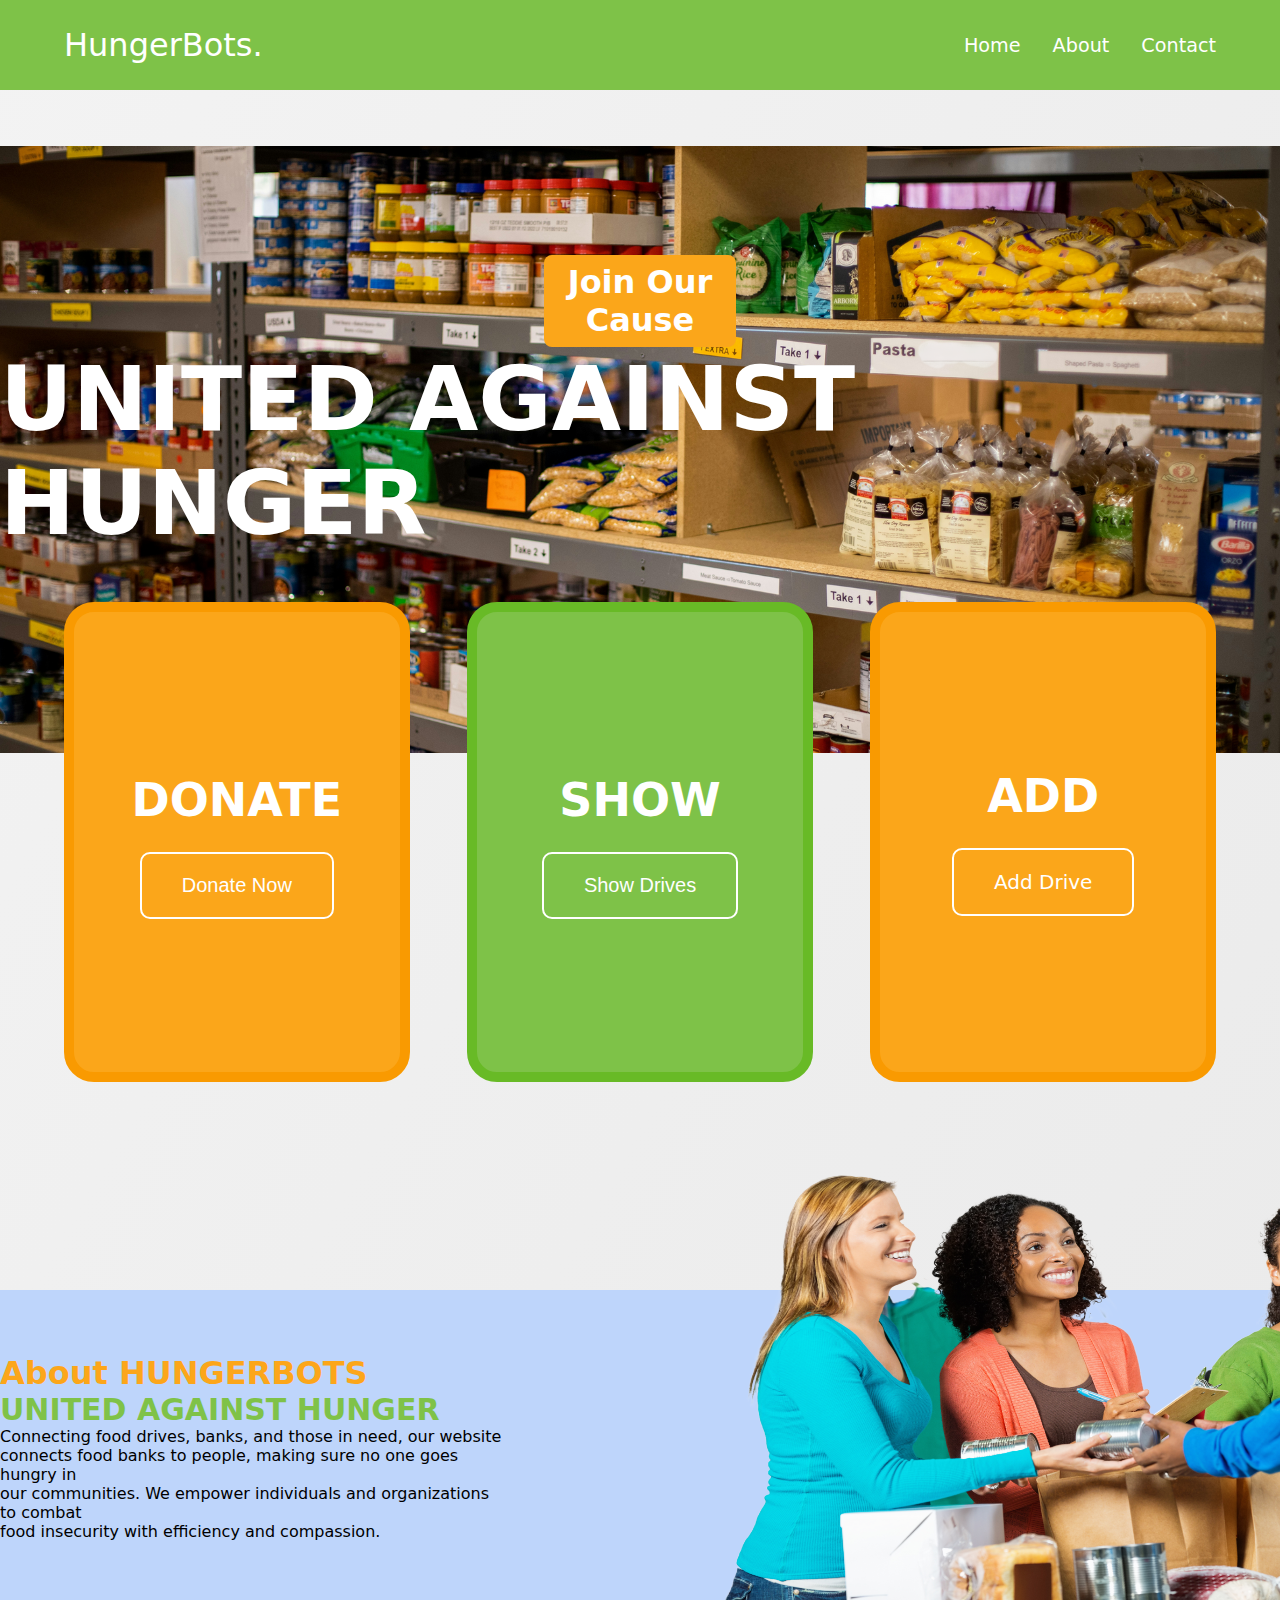
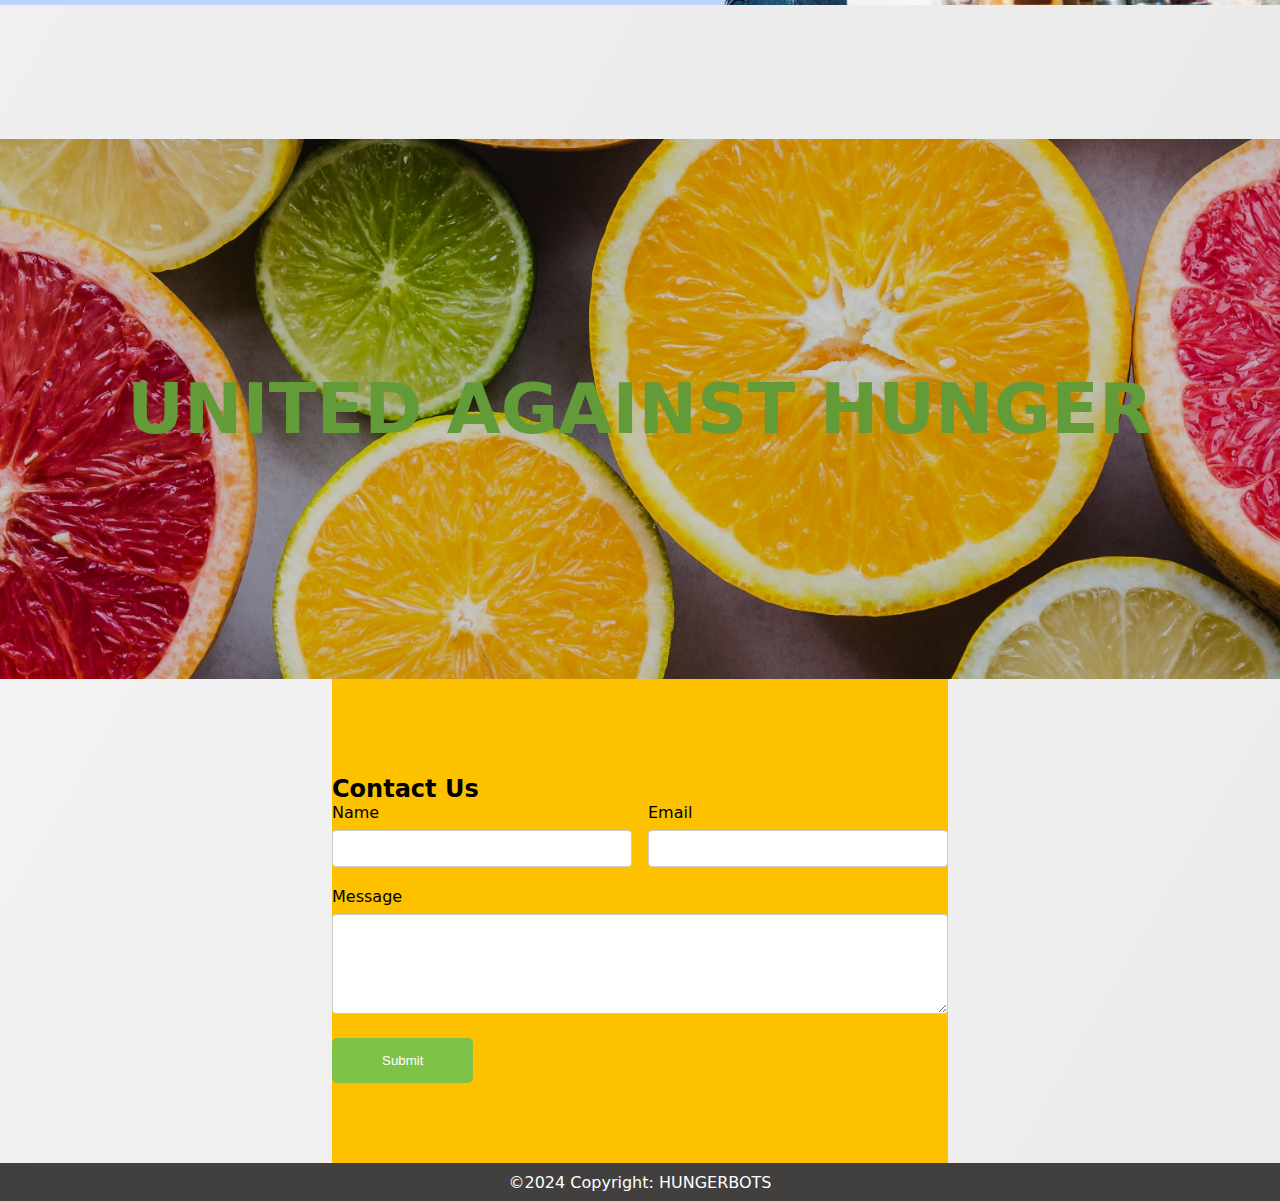
<file: index.html>
<!DOCTYPE html>
<html lang="en">
<head>
    <meta charset="UTF-8">
    <meta name="viewport" content="width=device-width, initial-scale=1.0">
    <link rel="shortcut icon" class="icon" type="x-icon" href="HUNGERBOTS.png">
    <title>HungerBots</title>
    <link rel="stylesheet" href="css.css">
    <link rel="stylesheet" href="https://cdnjs.cloudflare.com/ajax/libs/font-awesome/6.5.1/css/all.min.css" integrity="sha512-DTOQO9RWCH3ppGqcWaEA1BIZOC6xxalwEsw9c2QQeAIftl+Vegovlnee1c9QX4TctnWMn13TZye+giMm8e2LwA==" crossorigin="anonymous" referrerpolicy="no-referrer" />
</head>
<body>
    
    <!-- Header Section -->
    <header class="container">
        <div class="navbar-container">
            <nav>
                <h1><a class="home" href="#">HungerBots.</a></h1>
                <ul class="links">
                    <li><a href="#home-container">Home</a></li>
                    <li><a href="#about">About</a></li>
                    <li><a href="#contact">Contact</a></li>
                </ul>
            </nav>
        </div>
    </header>
    <!-- End Header Section -->

    <!-- Home Section -->
   <section class="home-container" id="home-container">
        <p>Join Our <span>Cause</span></p>
        <div class="home-title">
            <h1>UNITED AGAINST HUNGER</h1>
        </div>
   </section>
   <!-- End Home Section -->
   <!-- Cards Section -->
   <section class="cards-container">
        <div class="cards-donate card">
            <i class="fa-solid fa-hand-holding-dollar"></i>
            <h2>DONATE</h2>
            <a href="donate.html"><button class="hello">Donate Now</button></a>
        </div>
        <div class="cards-volunteer card">
            <i class="fa-solid fa-eye"></i>
            <h2>SHOW</h2>
            <a href="htm.html"><button class="hello">Show Drives</button></a>
        </div>
        <div class="cards-drives card">
            <i class="fa-solid fa-plus"></i>
            <h2 id="add">ADD</h2>
            <input type="checkbox" id="show">
            <label for="show" class="suggest" role="button">Add Drive</label>              
            <div class="pplsugg">
                <label for="show" class="close-btn" title="close">&times;</label>
                <h1>Add Drive</h1>
                <form action="#">
                    <div class="data">
                        <label>Name Of Drive:</label>
                        <input id="name" type="name" required>
                    </div>
                    <div class="data">
                        <label>Date Of Drive:</label>
                        <input id="date" type="date" required>
                    </div>
                    <div class="data">
                        <label>Time Of Drive:</label>
                        <input id="time" type="time" required>
                    </div>
                    <div class="data">
                        <label>State of Drive:</label>
                        <input id="state" placeholder="What state is your drive located in" type="text" required>
                    </div>
                    <div class="data">
                        <label>Address Of Drive:</label>
                        <input id="address" type="text" required>
                    </div>
                    <div class="data">
                        <label>Description Of Drive:</label>
                        <input id="descpt" type="text" required>
                    </div>
                    <div class="data">
                        <label>URL Of Drive:</label>
                        <input id="url" placeholder="Shorten Link" type="text" required>
                    </div>
                    <div class="butn">
                        <div class="inner"></div>
                        <br>
                        <input type="submit" value="submit" class="sub" id="submit">
                        <br>
                        <br>
                      </div>
                </form>
            </div>
          </div>
   </section>
   <!-- End Cards Section -->

    <!-- About Section -->
    <section class="about-container-whole" id="about-container-whole">
        <div class="about-container">
            <div class="about-txt">
                <h1 class="about-title"> About HUNGERBOTS</h1>
                <h1 class="about-title1">UNITED AGAINST HUNGER</h1>
                <p class="about-paragrpah">
                    Connecting food drives, banks, and those in need, our website <br class="br"> 
                    connects food banks to people, making sure no one goes hungry 
                    in <br class="br"> our communities. We empower individuals and organizations to 
                    combat <br class="br"> food insecurity with efficiency and compassion.
                </p>
            </div>
            <div class="blank-space"></div>
        </div>
        <div class="about-img">
            <img src="donate.png" class="inside-about-img">
        </div>
    </section>
    <!-- End About Section -->

    <section class="info">
        <h1>UNITED AGAINST HUNGER</h1>
    </section>

    <!-- Contact Us Section -->
    <section class="contact-container" id="contact">
        <form id="contact-form" action="#" method="post">
            <h2>Contact Us</h2>
            <div class="contact-ip">
                <div class="ip1">
                    <label for="name">Name</label>
                    <input type="text" id="name" name="name" required>
                </div>
                <div class="ip2">
                    <label for="email">Email</label>
                    <input type="email" id="email" name="email" required>
                </div>
            </div>
            <label for="message">Message</label>
            <textarea id="message" name="message" required></textarea>
            <button type="submit" class="submit">Submit</button>
        </form>
    </section>
    <!-- End Contact Us Section -->
    
    <!-- Footer Section -->
    <footer class="footer-container">
        <footer class="footer">
            <div class="footer-p">
                <p>©2024 Copyright: HUNGERBOTS</p>
            </div>
        </footer>
    </footer>
    <!-- End Footer Section -->
</body>
</html>
</file>
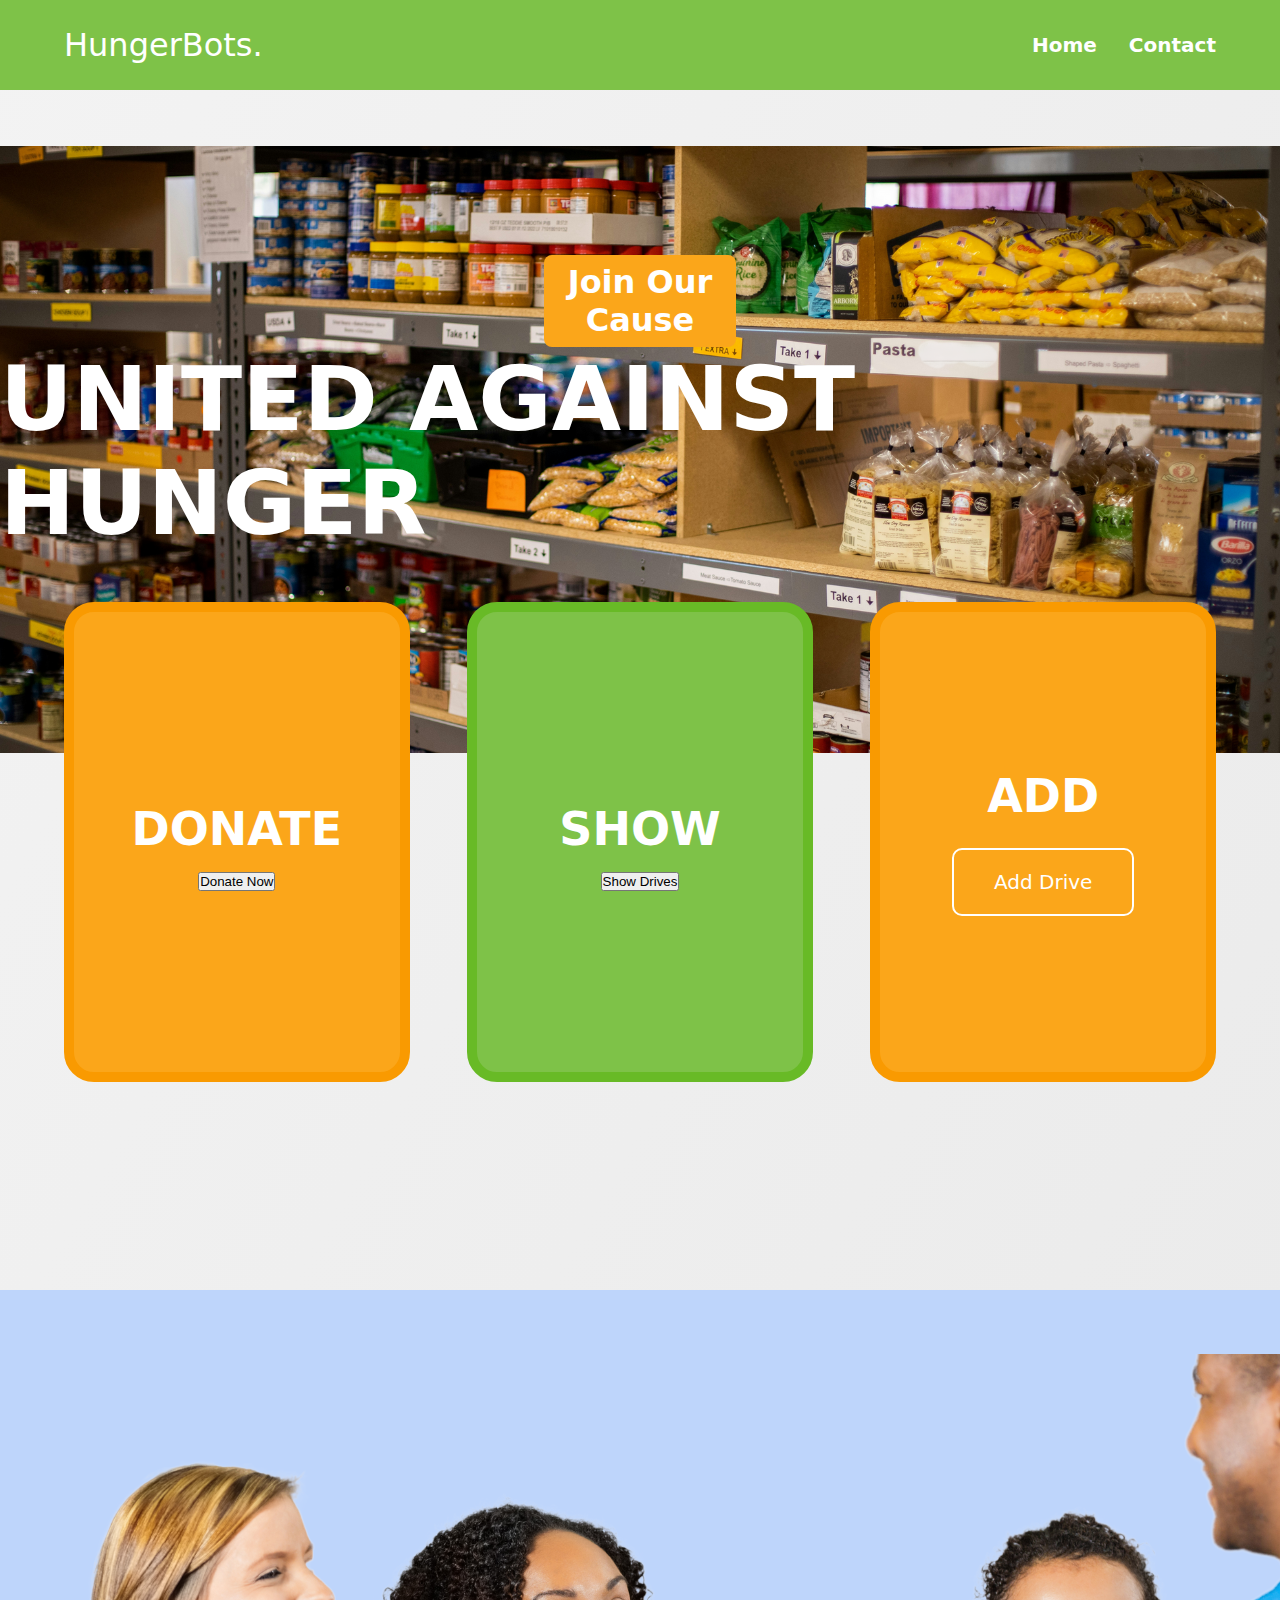
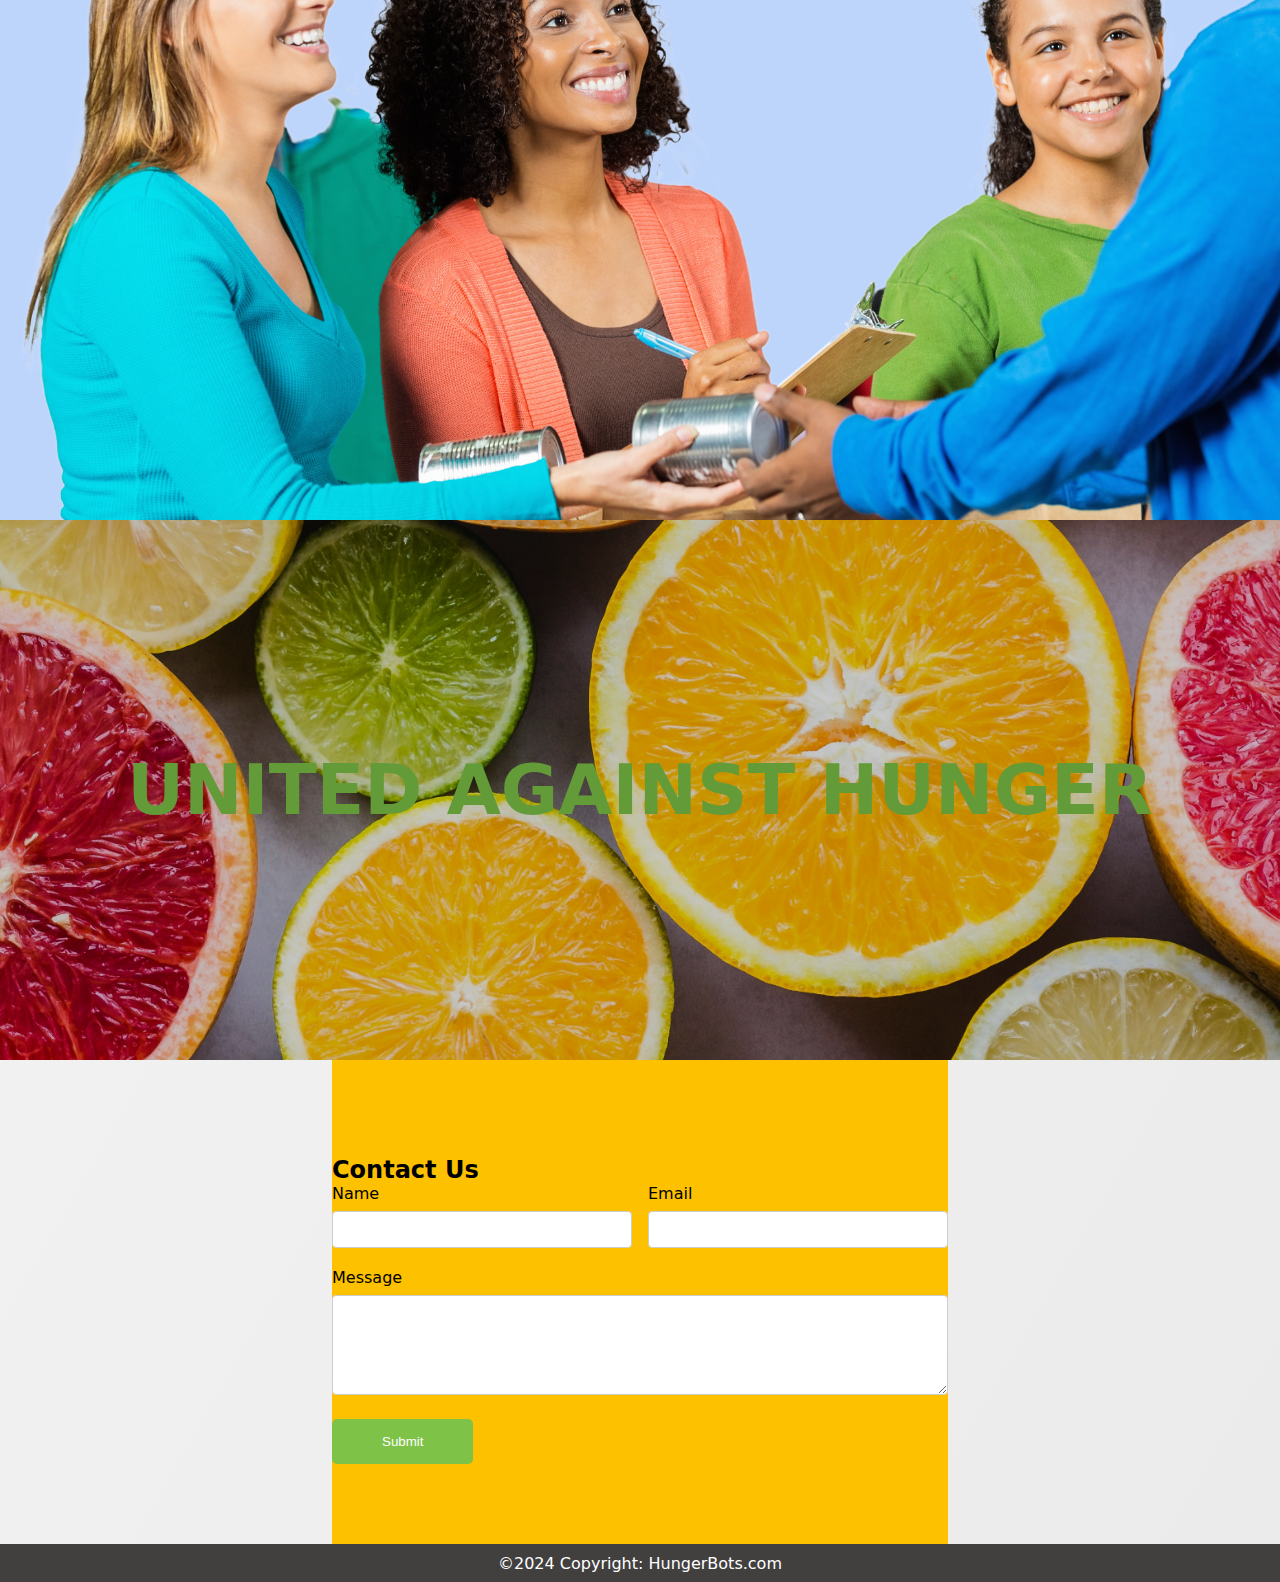
<file: html.html>
<!DOCTYPE html>
<html lang="en">
<head>
    <meta charset="UTF-8">
    <meta name="viewport" content="width=device-width, initial-scale=1.0">
    <title>HungerBots</title>
    <link rel="stylesheet" href="css.css">
    <link rel="stylesheet" href="https://cdnjs.cloudflare.com/ajax/libs/font-awesome/6.5.1/css/all.min.css" integrity="sha512-DTOQO9RWCH3ppGqcWaEA1BIZOC6xxalwEsw9c2QQeAIftl+Vegovlnee1c9QX4TctnWMn13TZye+giMm8e2LwA==" crossorigin="anonymous" referrerpolicy="no-referrer" />
</head>
<body>
    
    <!-- Header Section -->
    <header class="container">
        <div class="navbar-container">
            <nav>
                <h1>HungerBots.</h1>
                <ul>
                    <li><a href="#">Home</a></li>
                    <li><a href="#contact">Contact</a></li>
                </ul>
            </nav>
        </div>
    </header>
    <!-- End Header Section -->

    <!-- Home Section -->
    <section class="home-container">
        <p>Join Our <span>Cause</span></p>
        <div class="home-title">
            <h1>UNITED AGAINST HUNGER</h1>
        </div>
    </section>
    <!-- End Home Section -->

    <!-- Cards Section -->
    <section class="cards-container">
        <div class="cards-donate card">
            <i class="fa-solid fa-hand-holding-dollar"></i>
            <h2>DONATE</h2>
            <a href="donate.html"><button>Donate Now</button></a>
        </div>
        <div class="cards-volunteer card">
            <i class="fa-solid fa-eye"></i>
            <h2>SHOW</h2>
            <a href="htm.html"><button>Show Drives</button></a>
        </div>
        <div class="cards-drives card">
            <i class="fa-solid fa-plus"></i>
            <h2 id="add">ADD</h2>
            <input type="checkbox" id="show">
            <label for="show" class="suggest" role="button">Add Drive</label>              
            <div class="pplsugg">
                <label for="show" class="close-btn" title="close">&times;</label>
                <h1>Add Drive</h1>
                <form action="#">
                    <div class="data">
                        <label>Name Of Drive:</label>
                        <input id="name" type="name" required>
                    </div>
                    <div class="data">
                        <label>Date Of Drive:</label>
                        <input id="date" type="date" required>
                    </div>
                    <div class="data">
                        <label>Time Of Drive:</label>
                        <input id="time" type="time" required>
                    </div>
                    <div class="data">
                        <label>State of Drive:</label>
                        <input id="state" placeholder="What state is your drive located in" type="text" required>
                    </div>
                    <div class="data">
                        <label>Address Of Drive:</label>
                        <input id="address" type="text" required>
                    </div>
                    <div class="data">
                        <label>Description Of Drive:</label>
                        <input id="descpt" type="text" required>
                    </div>
                    <div class="data">
                        <label>URL Of Drive:</label>
                        <input id="url" placeholder="Shorten Link" type="text" required>
                    </div>
                    <div class="butn">
                        <div class="inner"></div>
                        <br>
                        <input type="submit" value="submit" class="sub" id="submit">
                        <br>
                        <br>
                      </div>
                </form>
            </div>
          </div>
    </section>
    <!-- End Cards Section -->

    <!-- About Section -->
    <section class="about-container-whole">
        <div class="about-container">
            <div class="about-txt">
                <h1 class="about-title"> About Our Mission. </h1>
                <h1 class="about-title1">UNITED AGAINST HUNGER</h1>
                <p class="about-paragrpah">My sister and I are teaming up for a competition where we're developing a website dedicated to <br>
                    addressing food insecurity. Our project focuses on providing essential resources for people in need, <br>
                    featuring options such as donation portals, displaying ongoing drives, and allowing users to organize and add <br>
                    their own drives. With this app, we aim to make a tangible difference in combating <br>
                    hunger and fostering community support.
                </p>
            </div>
            <div class="about-img">
                <img src="images/donate.png" alt="Image">
            </div>
        </div>
    </section>
    <!-- End About Section -->

    <section class="info">
        <h1>UNITED AGAINST HUNGER</h1>
    </section>

    <!-- Contact Us Section -->
    <section class="contact-container" id="contact">
        <form id="contact-form" action="#" method="post">
            <h2>Contact Us</h2>
            <div class="contact-ip">
                <div class="ip1">
                    <label for="name">Name</label>
                    <input type="text" id="name" name="name" required>
                </div>
                <div class="ip2">
                    <label for="email">Email</label>
                    <input type="email" id="email" name="email" required>
                </div>
            </div>
            <label for="message">Message</label>
            <textarea id="message" name="message" required></textarea>
            <button type="submit" class="submit">Submit</button>
        </form>
    </section>
    <!-- End Contact Us Section -->
    
    <!-- Footer Section -->
    <footer class="footer-container">
        <footer class="footer">
            <div class="footer-p">
                <p>©2024 Copyright: HungerBots.com</p>
            </div>
        </footer>
    </footer>
    <!-- End Footer Section -->
</body>
</html>
</file>
<file: css.css>
/* Reset and Base Styles */
* {
  margin: 0;
  padding: 0;
  box-sizing: border-box;
}
/* Variables */
:root {
  --orange-color: #FBA61A;
  --white-color: #ffffff;
  --green-color: #7EC248;
  --title-tt: #423f3f;
  --para-graph: #828282;
  --nav:#7EC248;
  --light-blue: #bed5fb;
}
/* Body Styles */
html {
  font-family: system-ui, -apple-system, BlinkMacSystemFont, 'Segoe UI', Roboto, Oxygen, Ubuntu, Cantarell, 'Open Sans', 'Helvetica Neue', sans-serif;
  height: 200vh;
  overflow-x: hidden;
}
body{
  background: linear-gradient(120deg, #f3f3f3, #eaeaea);
  overflow-x: hidden;
}
/* Global Link Styles */
* a {
  text-decoration: none;
  color: white;
}

/* Header Section */

.container {
  display: flex;
  flex-direction: column;
}
.navbar-container {
  height: 10vh;
  width: 100%;
  display: flex;
  align-items: center;
  justify-content: center;
  background-color: var(--nav);
}
.navbar-container nav {
  display: flex;
  justify-content: space-between;
  align-items: center;
  width: 90%;
}
.navbar-container nav h1 {
  font-size: 2.5vw; /* Use vw for relative font size */
  color: #fff;
  cursor: pointer;
  font-weight: 200;
}
.navbar-container ul {
  display: flex;
  align-items: center;
  gap: 2rem;
  list-style: none;
  font-size: 20px;
  font-weight: 800;
}
.navbar-container .links {
  text-decoration: none;
  font-size: 1.5vw; /* Use vw for relative font size */
  font-weight: 100;
  transition: all .3s ease;
  color: white;
}
.navbar-container .links:hover {
  color: #47930a;
  font-weight: 500;
}
/* Media Query for smaller screens */
@media screen and (max-width: 800px) {
  .navbar-container nav h1 {
    font-size: 5vw; /* Adjust font size for smaller screens */
  }

  .navbar-container .links {
    font-size: 4vw; /* Adjust font size for smaller screens */
  }
}

/* End Header Section */

/* Home Section */

.home-container {
  height: 80vh;
  background: url('hero.png.png');
  background-size: cover;
  background-position: center;
  display: flex;
  align-items: center;
  justify-content: center;
  flex-direction: column;
  color: var(--white-color);
}
.home-container p {
  font-size: 2.5vw; /* Use vw for relative font size */
  font-weight: 800;
  background: var(--orange-color);
  width: 15%; /* You can keep this fixed for small screens */
  padding: 0.5rem; /* Use rem for padding */
  text-align: center;
  border-radius: 0.5rem;
}
.home-title {
  padding-bottom: 10vh; /* Use vh for relative padding */
}
.home-container h1 {
  font-size: 7vw; /* Use vw for relative font size */
  font-weight: 900;
}
/* Media Query for smaller screens */
@media screen and (max-width: 800px) {
  .home-container p {
    width: 100%; /* Adjust width for smaller screens */
    font-size: 3.5vw; /* Use vw for relative font size */
    padding: 1rem; /* Use rem for padding */
  }

  .home-title {
    padding-bottom: 5vh; /* Adjust padding for smaller screens */
    text-align: center;
  }

  .home-container h1 {
    font-size: 10vw; /* Adjust font size for smaller screens */
  }
}

/* End Home Section */

/* Cards Section */

.cards-container{
  display: flex;
  gap: 5%;
  position: relative;
  bottom: 13rem;
  padding: 0 4rem; /* Adjust padding for both left and right sides */
  justify-content: center;
  align-items: center;
}
.card{
 display: flex;
 flex-direction: column;
 align-items: center;
 width: 95rem;
 height: 30rem;
 border-radius: 30px;
 transition: all .4s ease;
 cursor: pointer;
 justify-content: center;
}
.card i {
  font-size: 150px;
  padding-bottom: .5rem;
  transition: all .4s ease;
}
.card:hover i {
  font-size: 164px;
}
.card h2{
  font-size: 46px;
  margin-bottom: 15px;
  transition: all .4s ease;
}
.card:hover h2 {
  font-size: 50px;
}
/* Adjustments for smaller devices */
@media screen and (max-width: 800px) {
  .cards-container {
    flex-wrap: wrap;
    bottom: auto;
    padding: 0;
  }

  .card {
    width: 90%; /* Adjust width for smaller devices */
    margin-bottom: 2rem; /* Add margin between cards */
  }
}
.cards-donate, .cards-drives{
 background: #FBA61A;
 border: 10px solid #f99a01;
 color: #fff; 
}
.cards-volunteer{
 background: #7EC248;
 border: 10px solid #68ba26;
 color: #fff;
}
.hello, .suggest{
  font-size: 20px;
 background-color: transparent;
  color: #fff;
  padding: 20px 40px;
  margin-top: 10px;
  border: 2px solid white;
  border-radius: 10px;
  cursor: pointer;
  transition: all ease .4s;
  font-size: 20px;
}
.hello:hover, .suggest:hover {
  background-color: var(--white-color);
  color: var(--orange-color);
  border: 1px solid #ccc;
  font-size: 23px;
}
  /* Add Drives Button */
.suggestion .suggest {
  background: var(--green-color);
  padding: 10px 20px;
  font-size: 20px;
  border-radius: 6px;
  font-weight: 800;
  color: var(--orange-color);
  cursor: pointer;
  transition: .3s ease;
}
.suggestion .suggest:hover {
  background: var(--light-green-color);
  border: #FBA61A 2px solid;
  padding: 10px 20px;
  font-size: 20.5px;
  border-radius: 4px;
  color: var(--green-color);
}
  /* inside button */ 
input[type="checkbox"]{
  display: none;
}
#show:checked ~ .pplsugg {
  display: block;
}
.pplsugg {
  display: none;
  background: var(--orange-color);
  border: 1px solid #7EC248;
  border-radius: 20px;
  position: absolute;
  top: -380px;
  left: 400px;
  width: 450px;
  padding: 30px;
  z-index: 2;
  justify-content: center;
  align-items: center;
}
.pplsugg h1 {
  font-size: 30px;
  font-weight: 600;
  text-align: center;
}
.pplsugg form .data{
  width: 100%;
}
.pplsugg form .data label{
  font-size: 15px;
  font-weight: 600;
}
form .data input{
  height: 100%;
  width: 100%;
  font-size: 10px;
  border: 1px solid white;
  border-radius: 10px;
  padding: 6px;
}
form .data input:focus{
  border: none;
  outline: none;
  border-color: #3498db;
}
form .butn{
  padding-top: 10px;
  width: 100%;
  position: relative;
  border-radius: 30px;
  overflow: hidden;
  /* height: 55px; */
}
form .butn .inner{
  height: 100%;
  width: 300%;
  position: absolute;
  left: 100%;
  z-index: -1;
  background: -webkit-linear-gradient(right, #47930a, #FBA61A, #FBA61A, #47930a);
  transition: all 0.3s ease;
  border-radius: 30px;
}
form .butn:hover .inner{
  left: 0;
}
form .butn input{
  height: 100%;
  width: 100%;
  background: none;
  border: none;
  color: #fff;
  font-size: 20px;
  font-weight: 900;
  text-transform: uppercase;
  letter-spacing: 1px;
  cursor: pointer;
}
.pplsugg .close-btn{
  position: absolute;
  right: 20px;
  top: 15px;
  font-size: 40px;
  cursor: pointer;
  transition: .5s ease;
}
.close-btn:hover{
  color: var(--green-color);
  cursor: pointer;
}

@media screen and (max-width: 800px) {
  .pplsugg {
    display: none;
    top: 60%;
    left: 5%;
    width: 90%;
    padding: 2%;
  }
  form .data input{
    height: 100%;
    width: 100%;
    font-size: 10px;
    border: 1px solid white;
    border-radius: 10px;
    padding: 6px;
  }
}

/* End Cards Section */

/* About Section */
.about-container {
  display: flex;
  flex-direction: row;
  align-items: center;
  justify-content: center;
  background: var(--light-blue);
  padding-top: 4rem;
  padding-bottom: 4rem;
}
.blank-space {
  width: 55rem; /*moves the text left or right*/
}
.about-title {
  color: #fca61a;
}
.about-title1 {
  font-size: 30px;
  color: #7fc248;
}
.inside-about-img {
  width: 50rem;
  height: 30rem;
  position: relative;
  bottom: 30rem;
  left: 45rem;
  align-items: end;
}
/* Media Query for smaller screens */
@media screen and (max-width: 800px) {
  .about-container {
    flex-direction: column;
    text-align: center;
    padding: 20px;
  }
  .br{
    display: none;
  }
  .inside-about-img {
    opacity: 0;
    width: 60%; /* Adjust image width for smaller screens */
    height: auto; /* Maintain aspect ratio */
    position: static; /* Reset position */
    bottom: auto;
    left: auto;
    margin-top: 2rem; /* Add margin for spacing */
  }
  .blank-space {
    width: auto; /* Reset width */
  }
}


/* End About Section */

/* Info Section */

.info {
  position: relative; /* Add relative positioning */
  margin-top: -350px;
  height: 60vh;
  background: url('colorful-fruits.jpg');
  background-size: cover;
  background-position: center;
  display: flex;
  align-items: center;
  justify-content: center;
  flex-direction: column;
  color: var(--green-color);
}
/* Add overlay */
.info::after {
  content: "";
  position: absolute;
  top: 0;
  left: 0;
  width: 100%;
  height: 100%;
  background-color: rgba(0, 0, 0, 0.2); /* Adjust opacity as needed */
}
.info h1 {
  font-size: 70px;
  font-weight: 900;
}
/* Media Query for smaller screens */
@media screen and (max-width: 800px) {
  .info {
    height: 40vh; /* Adjust height for smaller screens */
    margin-top: -200px; /* Adjust margin-top for smaller screens */
    text-align: center;
  }
  .info h1 {
    font-size: 50px; /* Adjust font size for smaller screens */
  }
}

/* End Info Section */

/* Contact Us Section */

.contact-container {
  display: flex;
  flex-direction: column;
  gap: 20px;
  align-items: center;
  justify-self: center;
  padding-top: 6rem;
  padding-bottom: 5rem;
  background: #FDC100;
}
.contact-ip {
  display: flex;
  gap: 1rem;
}
.ip1,
.ip2 {
  width: 300px;
}
label {
  display: block;
  margin-bottom: 8px;
}
input[type="text"],
input[type="email"],
textarea {
  width: 100%;
  padding: 10px;
  margin-bottom: 20px;
  border: 1px solid #ccc;
  border-radius: 4px;
}
textarea {
  height: 100px;
}
.submit {
  background-color: var(--nav);
  color: var(--white-color);
  padding: 15px 50px;
  border: none;
  border-radius: 5px;
  cursor: pointer;
}
::selection {
  background: var(--white-color);
  color: var(--orange-color);
}
@media screen and (max-width: 800px) {
  .contact-ip {
    flex-direction: column;
  }
  .ip1,
  .ip2 {
    width: 100%;
  }
}

/* End Contact Us Section */
/* Footer Section */

.footer {
  background: var(--title-tt);
  color: #fff;
  display: flex;
  align-items: center;
  justify-content: center;
  padding: .6rem;
}


/* Styles for smaller screens (phones) */
@media screen and (max-width: 800px) {
  /* Adjustments for the navbar */
  .navbar-container nav h1 {
    font-size: 5vw;
  }

  .navbar-container .links {
    font-size: 4vw;
  }

  /* Adjustments for the home section */
  .home-container p {
    width: 30%;
  }

  .home-title {
    padding-bottom: 5vh;
  }

  .home-container h1 {
    font-size: 10vw;
  }

  /* Adjustments for the about section */
  .about-container {
    flex-direction: column;
  }

  .inside-about-img {
    opacity: 0;
    width: 60%;
    height: auto;
    position: static;
    bottom: auto;
    left: auto;
    margin-top: 2rem;
  }

  .blank-space {
    width: auto;
  }

  /* Adjustments for the info section */
  .info {
    height: 40vh;
    margin-top: -200px;
  }

  .info h1 {
    font-size: 50px;
  }

  /* Adjustments for the contact section */
  .contact-ip {
    flex-direction: column;
  }

  .ip1,
  .ip2 {
    width: 100%;
  }
}
</file>
